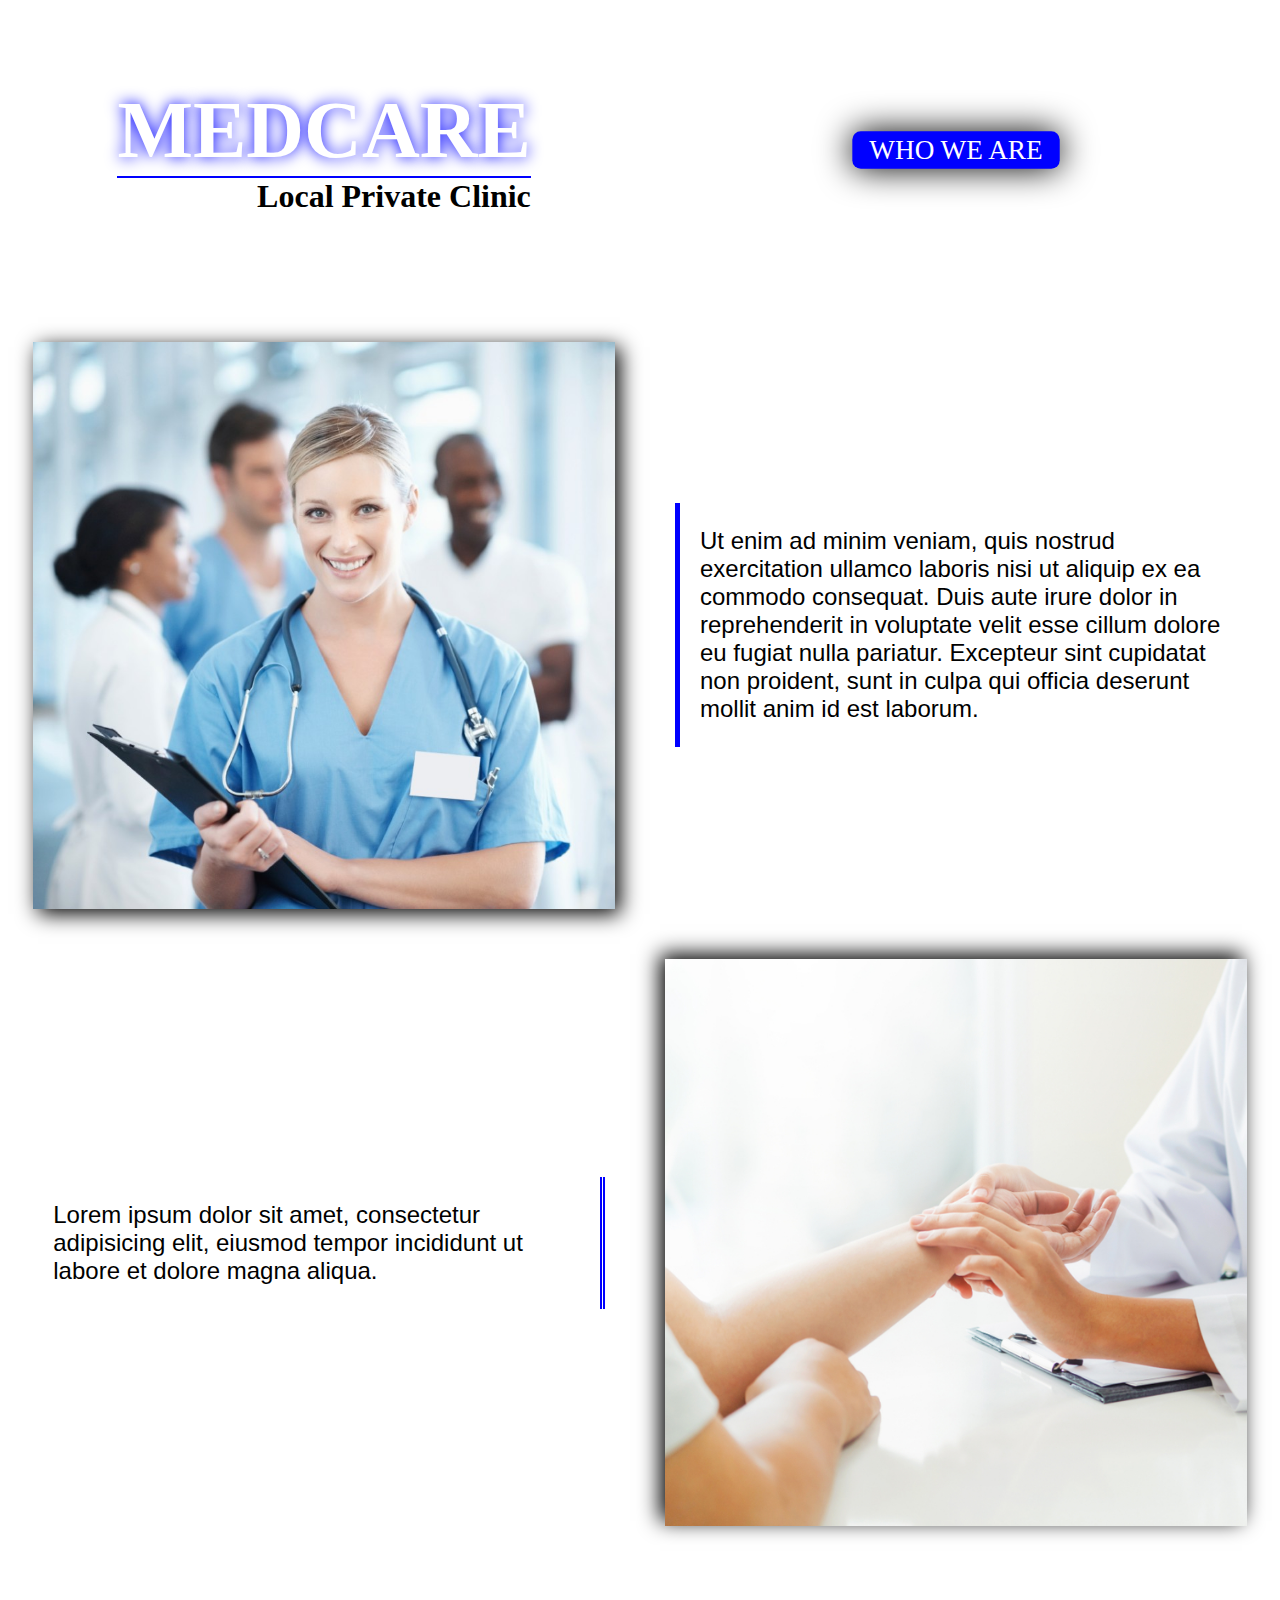
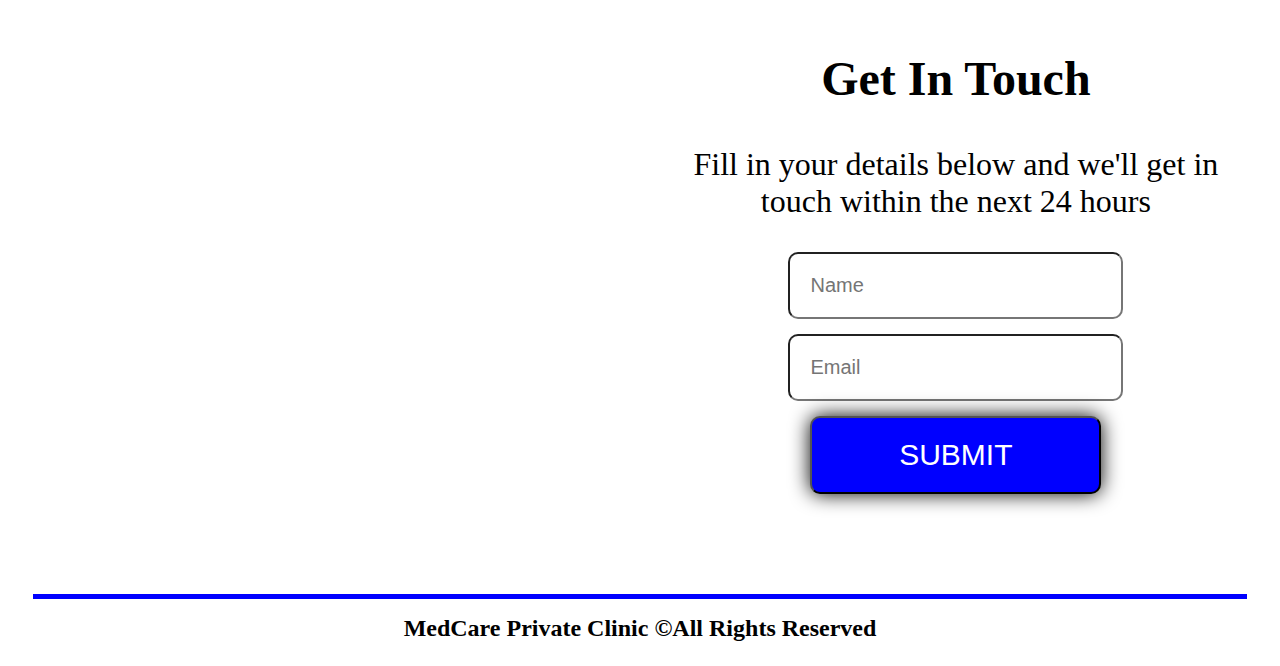
<file: index.html>
<!DOCTYPE html>
<html lang="en" dir="ltr">
  <head>
    <meta charset="utf-8">
    <meta name="viewport" content="width=device-width,initial-scale=1.0">
    <title>GRID</title>
    <link rel="stylesheet" href="style.css">
  </head>
  <body>
    <div class="container">
      <div class="title">
          <h1>MedCare</h1>
          <h4>Local Private Clinic</h4>
      </div>
        <nav>
          <a href="#">Who We Are</a>
        </nav>
        <div class="image_one">
        </div>
        <div class="text_one">
          <p>Ut enim ad minim veniam, quis nostrud exercitation ullamco laboris nisi ut aliquip ex ea commodo consequat. Duis aute irure dolor in reprehenderit in voluptate velit esse cillum dolore eu fugiat nulla pariatur. Excepteur sint cupidatat non proident, sunt in culpa qui officia deserunt mollit anim id est laborum.</p>
        </div>
        <div class="text_two">
          <p>Lorem ipsum dolor sit amet, consectetur adipisicing elit, eiusmod tempor incididunt ut labore et dolore magna aliqua.</p>
        </div>
        <div class="image_two">
        </div>
        <iframe src="https://www.google.com/maps/embed?pb=!1m18!1m12!1m3!1d9552408.180870848!2d-13.437478993766632!3d54.23087186397004!2m3!1f0!2f0!3f0!3m2!1i1024!2i768!4f13.1!3m3!1m2!1s0x25a3b1142c791a9%3A0xc4f8a0433288257a!2sUnited%20Kingdom!5e0!3m2!1sen!2suk!4v1600512896608!5m2!1sen!2suk" width="100%" height="100%" frameborder="0" style="border:0;" allowfullscreen="" aria-hidden="false" tabindex="0"></iframe>
        <div class="form">
          <h2>Get In Touch</h2>
          <p>Fill in your details below and we'll get in touch within the next 24 hours</p>
          <form action="Submit_Page.html" method="post">
            <input type="text" name="name" placeholder="Name" required>
            <input type="email" name="email" placeholder="Email" required>
            <input type="submit" name="submit" value="Submit">
          </form>
        </div>
      <footer>
        <h1>MedCare Private Clinic &copy;All Rights Reserved</h1>
      </footer>
  </div>
  </body>
</html>
</file>
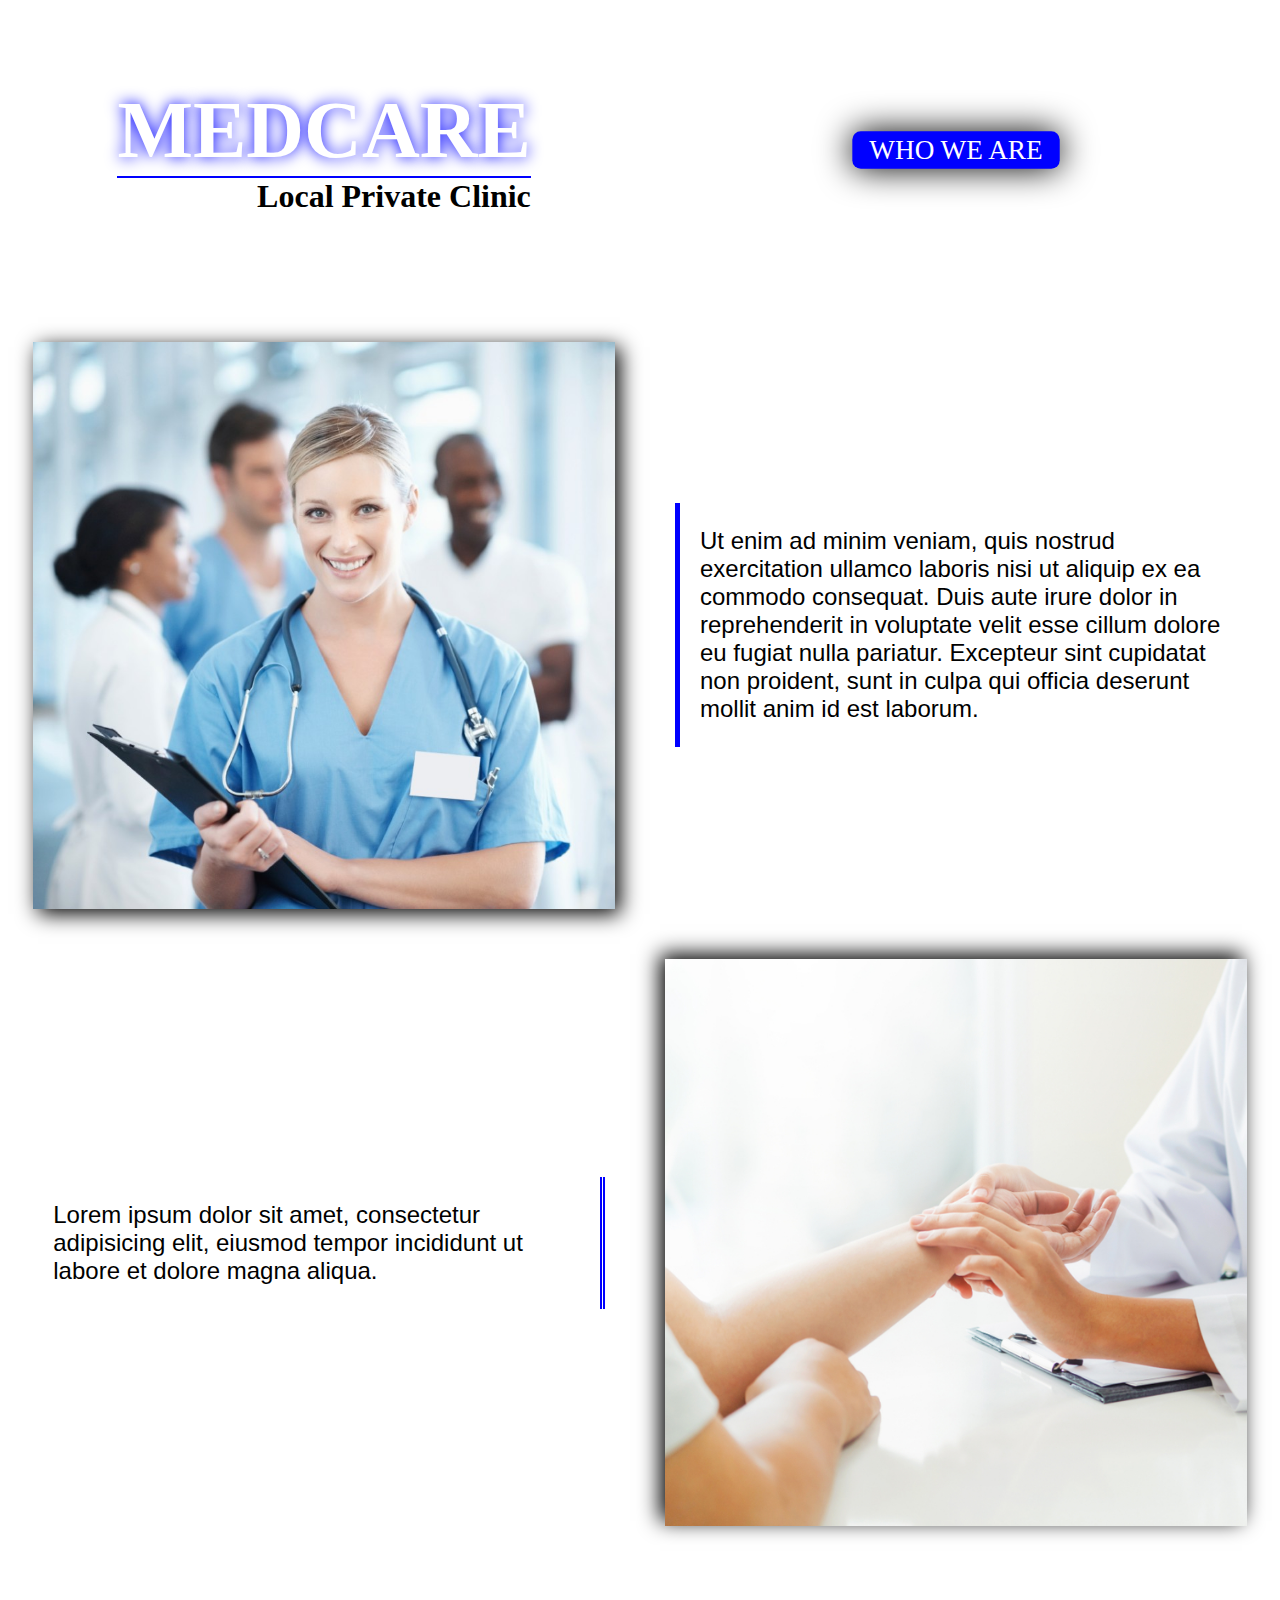
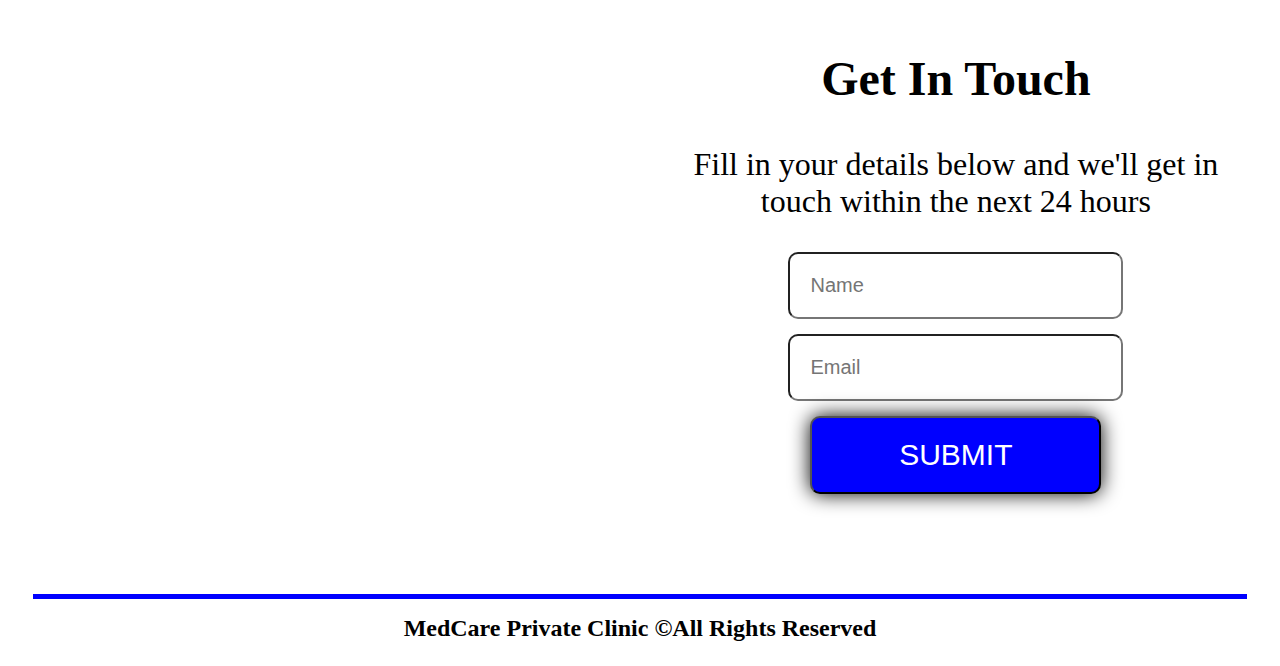
<file: Med&Care.html>
<!DOCTYPE html>
<html lang="en" dir="ltr">
  <head>
    <meta charset="utf-8">
    <title>GRID</title>
    <link rel="stylesheet" href="./Med&Care.css">
  </head>
  <body>
    <div class="container">
      <div class="title">
          <h1>MedCare</h1>
          <h4>Local Private Clinic</h4>
      </div>
        <nav>
          <a href="#">Who We Are</a>
        </nav>
        <div class="image_one">
        </div>
        <div class="text_one">
          <p>Ut enim ad minim veniam, quis nostrud exercitation ullamco laboris nisi ut aliquip ex ea commodo consequat. Duis aute irure dolor in reprehenderit in voluptate velit esse cillum dolore eu fugiat nulla pariatur. Excepteur sint cupidatat non proident, sunt in culpa qui officia deserunt mollit anim id est laborum.</p>
        </div>
        <div class="text_two">
          <p>Lorem ipsum dolor sit amet, consectetur adipisicing elit, eiusmod tempor incididunt ut labore et dolore magna aliqua.</p>
        </div>
        <div class="image_two">
        </div>
        <iframe src="https://www.google.com/maps/embed?pb=!1m18!1m12!1m3!1d9552408.180870848!2d-13.437478993766632!3d54.23087186397004!2m3!1f0!2f0!3f0!3m2!1i1024!2i768!4f13.1!3m3!1m2!1s0x25a3b1142c791a9%3A0xc4f8a0433288257a!2sUnited%20Kingdom!5e0!3m2!1sen!2suk!4v1600512896608!5m2!1sen!2suk" width="100%" height="100%" frameborder="0" style="border:0;" allowfullscreen="" aria-hidden="false" tabindex="0"></iframe>
        <div class="form">
          <h2>Get In Touch</h2>
          <p>Fill in your details below and we'll get in touch within the next 24 hours</p>
          <form action="Submit_Page.html" method="post">
            <input type="text" name="name" placeholder="Name" required>
            <input type="email" name="email" placeholder="Email" required>
            <input type="submit" name="submit" value="Submit">
          </form>
        </div>
      <footer>
        <h1>MedCare Private Clinic &copy;All Rights Reserved</h1>
      </footer>
  </div>
  </body>
</html>
</file>
<file: style.css>
.container{
  margin-left: 2%;
  margin-right: 2%;
  height: 250vh;
  display: grid;
  grid-template-columns: repeat(2, 1fr);
  grid-template-rows: 1fr 2fr 2fr 2fr 0.2fr;
  grid-gap: 50px;
  grid-template-areas:
  "title nav"
  "image_one text_one"
  "text_two image_two"
  "map form"
  "footer footer";
}
@media (max-width: 500px) {
  .container{
    margin: 1%;
    height: 500vh;
    display: grid;
    grid-template-columns: 1fr;
    grid-template-rows: 0.8fr 0.3fr 1.5fr 2fr 2fr 2fr 1fr 2fr 0.1fr;
    grid-gap: 10px;
    grid-template-areas:
    "title"
    "nav"
    "image_one"
    "text_one"
    "text_two"
    "image_two"
    "map"
    "form"
    "footer";
  }
  .image_one{
    margin-top: 30px;
  }
    iframe{
    margin-top: 50px;
  }
  .form h2{
    margin-top: 60px;
  }
}
.title{
  grid-area: title;
  margin: auto;
}
.title h1{
  margin: 0;
  padding: 0;
  font-size: 500%;
  text-transform: uppercase;
  text-shadow: 0 0 15px blue;
  color: white;
}
.title h4{
  margin: 0;
  padding: 0;
  font-size: 200%;
  text-align: right;
  border-top: 2px solid blue;
}
nav{
  grid-area: nav;
  margin: auto;
  transform: scale(1.7);
  background-color: blue;
  padding: 2px 10px;
  border-radius: 5px;
  box-shadow: 0 0 20px black;
}
nav:hover{
  transform: scale(1.75);
}
nav a{
  text-decoration: none;
  color: black;
  text-align: right;
  text-transform: uppercase;
  color: white;
}
.image_one{
  grid-area: image_one;
  background: url("./one.jpg");
  background-size: cover;
  box-shadow: 5px 5px 20px black;
}
.text_one{
  grid-area: text_one;
  font-family: sans-serif;
  font-size: 150%;
  margin: auto;
  padding: 0 20px;
  border-left: 5px solid blue;
  margin-left: 10px;
}
.text_two{
  grid-area: text_two;
  font-family: sans-serif;
  font-size: 150%;
  margin: auto;
  padding: 0 20px;
  border-right: 5px double blue;
  margin-right: 10px;
}
.image_two{
  grid-area: image_two;
  background: url("./three.jpg");
  background-size: cover;
  box-shadow: -5px -5px 20px black;
}
iframe{
  grid-area: map;
  border-radius: 5%;
}
.form{
  grid-area: form;
  text-align: center;
  margin: auto;
  font-size: 200%;
}
input{
  margin: auto;
  margin-bottom: 15px;
  padding: 20px;
  display: block;
  width: 50%;
  border-radius: 10px;
  font-size: 20px;
}
input[type=submit]{
  background-color: blue;
  color: white;
  font-size: 30px;
  text-transform: uppercase;
  box-shadow: 0 0 20px black;
}
input[type=submit]:hover{
  transform: scale(0.98);
}
footer{
  grid-area: footer;
  text-align: center;
  border-top: 5px solid blue;
  font-size: 12px;
}
</file>
<file: Med&Care.css>
.container{
  margin-left: 2%;
  margin-right: 2%;
  height: 250vh;
  display: grid;
  grid-template-columns: repeat(2, 1fr);
  grid-template-rows: 1fr 2fr 2fr 2fr 0.2fr;
  grid-gap: 50px;
  grid-template-areas:
  "title nav"
  "image_one text_one"
  "text_two image_two"
  "map form"
  "footer footer";
}
@media (max-width: 500px) {
  .container{
    margin: 1%;
    height: 500vh;
    display: grid;
    grid-template-columns: 1fr;
    grid-template-rows: 0.8fr 0.3fr 1.5fr 2fr 2fr 2fr 1fr 2fr 0.1fr;
    grid-gap: 10px;
    grid-template-areas:
    "title"
    "nav"
    "image_one"
    "text_one"
    "text_two"
    "image_two"
    "map"
    "form"
    "footer";
  }
  .image_one{
    margin-top: 30px;
  }
    iframe{
    margin-top: 50px;
  }
  .form h2{
    margin-top: 60px;
  }
}
.title{
  grid-area: title;
  margin: auto;
}
.title h1{
  margin: 0;
  padding: 0;
  font-size: 500%;
  text-transform: uppercase;
  text-shadow: 0 0 15px blue;
  color: white;
}
.title h4{
  margin: 0;
  padding: 0;
  font-size: 200%;
  text-align: right;
  border-top: 2px solid blue;
}
nav{
  grid-area: nav;
  margin: auto;
  transform: scale(1.7);
  background-color: blue;
  padding: 2px 10px;
  border-radius: 5px;
  box-shadow: 0 0 20px black;
}
nav:hover{
  transform: scale(1.75);
}
nav a{
  text-decoration: none;
  color: black;
  text-align: right;
  text-transform: uppercase;
  color: white;
}
.image_one{
  grid-area: image_one;
  background: url("./one.jpg");
  background-size: cover;
  box-shadow: 5px 5px 20px black;
}
.text_one{
  grid-area: text_one;
  font-family: sans-serif;
  font-size: 150%;
  margin: auto;
  padding: 0 20px;
  border-left: 5px solid blue;
  margin-left: 10px;
}
.text_two{
  grid-area: text_two;
  font-family: sans-serif;
  font-size: 150%;
  margin: auto;
  padding: 0 20px;
  border-right: 5px double blue;
  margin-right: 10px;
}
.image_two{
  grid-area: image_two;
  background: url("./three.jpg");
  background-size: cover;
  box-shadow: -5px -5px 20px black;
}
iframe{
  grid-area: map;
  border-radius: 5%;
}
.form{
  grid-area: form;
  text-align: center;
  margin: auto;
  font-size: 200%;
}
input{
  margin: auto;
  margin-bottom: 15px;
  padding: 20px;
  display: block;
  width: 50%;
  border-radius: 10px;
  font-size: 20px;
}
input[type=submit]{
  background-color: blue;
  color: white;
  font-size: 30px;
  text-transform: uppercase;
  box-shadow: 0 0 20px black;
}
input[type=submit]:hover{
  transform: scale(0.98);
}
footer{
  grid-area: footer;
  text-align: center;
  border-top: 5px solid blue;
  font-size: 12px;
}
</file>
